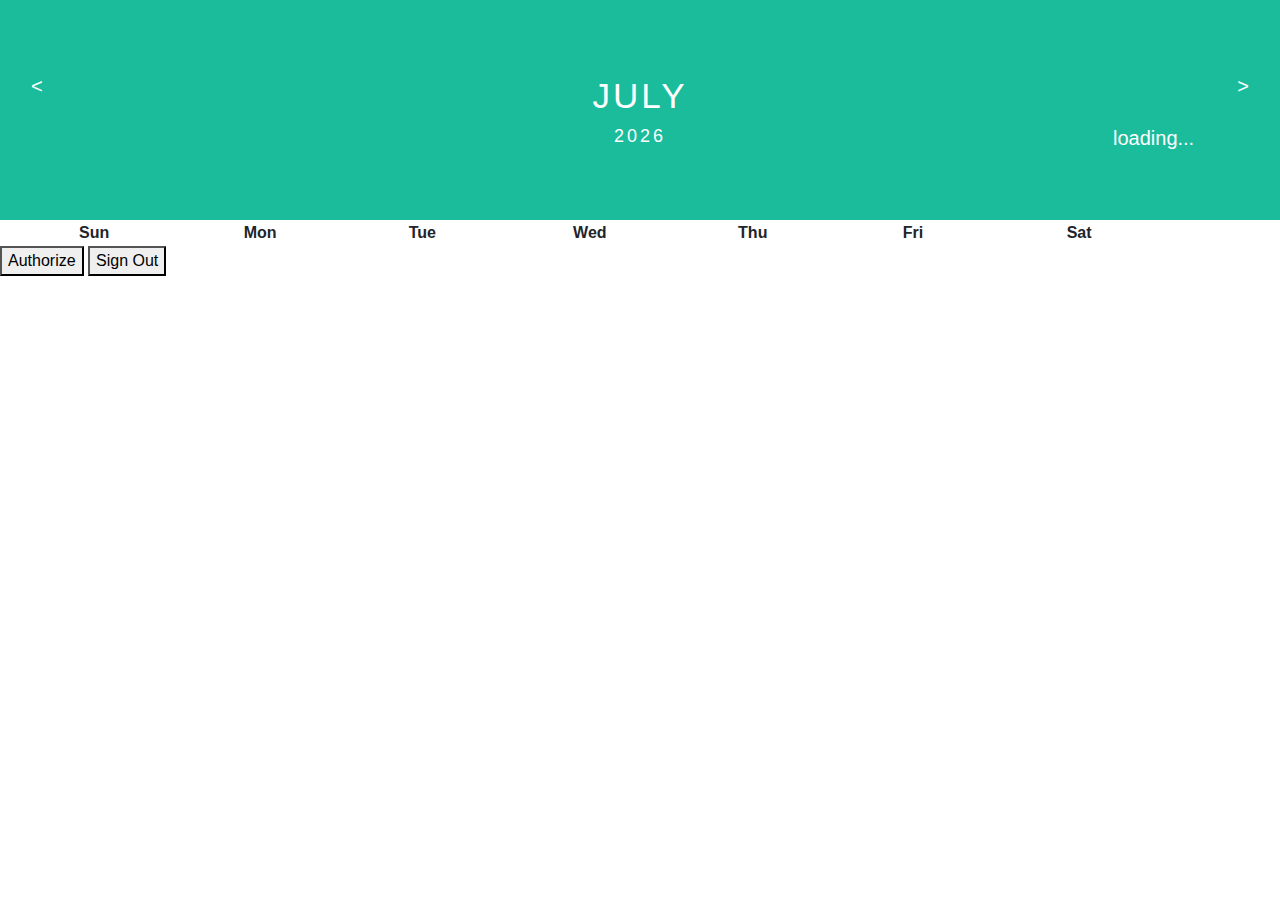
<file: index.html>
<!DOCTYPE html>
<html>
  <head>
    <title>Team 95 - Weathr</title>
    <meta charset='utf-8' />
	  	<script src="https://ajax.googleapis.com/ajax/libs/jquery/2.1.3/jquery.min.js"></script>
		<link rel="stylesheet" href=".\css\calendar.css"/>
		<link rel="stylesheet" href=".\css\bootstrap.css"/>
  </head>

  <body>
	<div class="month" class="container">
            <span style="float: left;"><button class="changeButton" onclick="changeMonth(-1);">&#x3C;</button></span>
		    <span id="month-name" style="font-size: 35px;">May</span>
            <div id="details" style="position: absolute; margin-left: 85%;">
                <div id="weathr-box" style="font-size: 14px; z-index: 1; top: 2%;">
                    <p id="weathr" style="font-size: 20px;"> loading... </p>
                </div>
                <div id="box" class="details-box" style="position: absolute; display: none; text-align: left; font-size: 12px; z-index: 2;">
                  <p id="tempoutput">Temperature: </p>
                  <p id="humidoutput">Humidity: </p>
                  <p id="tempminoutput">Temperature Low: </p>
                  <p id="tempmaxoutput">Temperature High: </p>
                  <p id="windspeedoutput">Wind Speed: </p>
                </div>
            </div>
            <span style="float: right;"><button class="changeButton" onclick="changeMonth(1);">&#x3E;</button></span>
			<br>
			<span id="year" style="font-size:18px">2018</span>
		</div>
		<div style="width: 90%; margin-left: 5%;">
		<table>
			<thead>
				<tr class="weekdays">
                    <th>Sun</th>
					<th>Mon</th>
					<th>Tue</th>
					<th>Wed</th>
					<th>Thu</th>
					<th>Fri</th>
					<th>Sat</th>
				</tr>
			</thead>
			<tbody class="days" id="days">
			</tbody>
		</table>
	</div>


    <!--Add buttons to initiate auth sequence and sign out-->
    <button id="authorize-button">Authorize</button>
    <button id="signout-button">Sign Out</button>

    <script type="text/javascript" src=".\scripts\monthly.js"></script>

    <script type="text/javascript">
      // Client ID and API key from the Developer Console
      var CLIENT_ID = '802054921629-4ks90q4fmfq9r4qllkkmn677oi6obc82.apps.googleusercontent.com';
      var API_KEY = 'AIzaSyDRHsVL1n0ktfNQ3qwzWwkl3_H_PBBaZKk';

      // Array of API discovery doc URLs for APIs used by the site
      var DISCOVERY_DOCS = ["https://www.googleapis.com/discovery/v1/apis/calendar/v3/rest"];

      // Authorization scopes required by the API; multiple scopes can be
      // included, separated by spaces.
      var SCOPES = "https://www.googleapis.com/auth/calendar.readonly";

      var authorizeButton = document.getElementById('authorize-button');
      var signoutButton = document.getElementById('signout-button');

      /**
       *  On load, called to load the auth2 library and API client library.
       */
      function handleClientLoad() {
        gapi.load('client:auth2', initClient);
      }

      /**
       *  Initializes the API client library and sets up sign-in state
       *  listeners.
       */
      function initClient() {
        gapi.client.init({
          apiKey: API_KEY,
          clientId: CLIENT_ID,
          discoveryDocs: DISCOVERY_DOCS,
          scope: SCOPES
        }).then(function () {
          // Listen for sign-in state changes.
          gapi.auth2.getAuthInstance().isSignedIn.listen(updateSigninStatus);

          // Handle the initial sign-in state.
          updateSigninStatus(gapi.auth2.getAuthInstance().isSignedIn.get());
          authorizeButton.onclick = handleAuthClick;
          signoutButton.onclick = handleSignoutClick;
        });
      }

      /**
       *  Called when the signed in status changes, to update the UI
       *  appropriately. After a sign-in, the API is called.
       */
      function updateSigninStatus(isSignedIn) {
        if (isSignedIn) {
          signoutButton.style.display = 'block';
          authorizeButton.style.display = 'none';
          listUpcomingEvents();
        } else {
          authorizeButton.style.display = 'block';
          signoutButton.style.display = 'none';
        }
      }

      /**
       *  Sign in the user upon button click.
       */
      function handleAuthClick(event) {
        gapi.auth2.getAuthInstance().signIn();
      }

      /**
       *  Sign out the user upon button click.
       */
      function handleSignoutClick(event) {
        gapi.auth2.getAuthInstance().signOut();
      }

      /**
       * Append a pre element to the body containing the given message
       * as its text node. Used to display the results of the API call.
       *
       * @param {string} message Text to be placed in pre element.
       */
        function appendPre(message, when) {
            var pre = document.getElementById(when.slice(0, 10));
          console.log(when,message);
         	pre.innerHTML += message + '\n';
          }

          /**
           * Print the summary and start datetime/date of the next ten events in
           * the authorized user's calendar. If no events are found an
           * appropriate message is printed.
           */
          function listUpcomingEvents() {
              var checkedEvents = new Array();
              var checkedTimes = new Array();
              current = currentMonthYear();
              var day = new Date(current[1], current[0], 1).getDay();
              m = current[0]+1;
              y = current[1];
              if (m < 10){
                  m = "0" + m.toString();
              }
              var lastMonth = current[0]-1;
              if (lastMonth < 10){
                  lastMonth = "0" + lastMonth;
              }
              var nextMonth = current[0]+2;
              if (nextMonth < 10){
                  nexMonth = "0" + nextMonth;
              }
              console.log("last month " + lastMonth)
              var secs = 0;
              var id = setInterval(function(){
                  secs++;
                if(secs > 4){
                  clearInterval(id);
     		        gapi.client.calendar.events.list({
     		          'calendarId': 'primary',
     		          'timeMin': (new Date(current[1], lastMonth, month_list[current[0]][1]-day, 0, 0, 0)).toISOString(),
     		          'showDeleted': false,
     		          'singleEvents': true,
     		          'maxResults': 100,
     		          'orderBy': 'startTime'
     		        }).then(function(response) {
     		          var events = response.result.items;
     		          if (events.length > 0) {
     		            for (i = 0; i < events.length; i++) {
     		              var event = events[i];
     		              var when = event.start.dateTime;
     		              if (!when) {
     		                when = event.start.date;
     		              }
                          console.log("y: " + y + " m: " + m + " when: " + when);
                          lastMonth = m-1;
                          if (lastMonth < 10){
                              lastMonth = "0" + lastMonth;
                          }
                          day = new Date(current[1], current[0], month_list[current[0]][1]).getDay();
                          if (y == when.slice(0, 4) && (lastMonth == when.slice(5,7) || m == when.slice(5, 7) || (nextMonth == when.slice(5, 7) && when.slice(8, 10) <= 6-day))){
                            checkedEvents.push(event.summary);
                            checkedTimes.push(when);
                            appendPre(event.summary, when);
                           } else {
                               break;
                           }
     		            }
     		          }
                      console.log(checkedTimes);
                      console.log(checkedEvents);
                      localStorage.setItem("events", checkedEvents);
                      localStorage.setItem("when", checkedTimes);
                      console.log(localStorage.getItem("events"))
     		        });
                 }
             }, 1000);
          }

      var month_list = [["January", 31], ["February", 28], ["March", 31], ["April", 30], ["May", 31],
                       ["June", 30], ["July", 31], ["August", 31],["September", 30],["October", 31],["November", 30],["December", 31]];


      function currentMonthYear(){
          var month = document.getElementById('month-name').innerHTML;
          var year = document.getElementById('year').innerHTML;
          var m;

          for (m = 0; m < 12; m++){
              if (month_list[m][0] == month){
                  return [m, year];
              }
          }
      }
       </script>

        <script async defer src="https://apis.google.com/js/api.js"
          onload="this.onload=function(){};handleClientLoad();"
          onreadystatechange="if (this.readyState === 'complete') this.onload()">

        </script>
	</body>
</html>
</file>
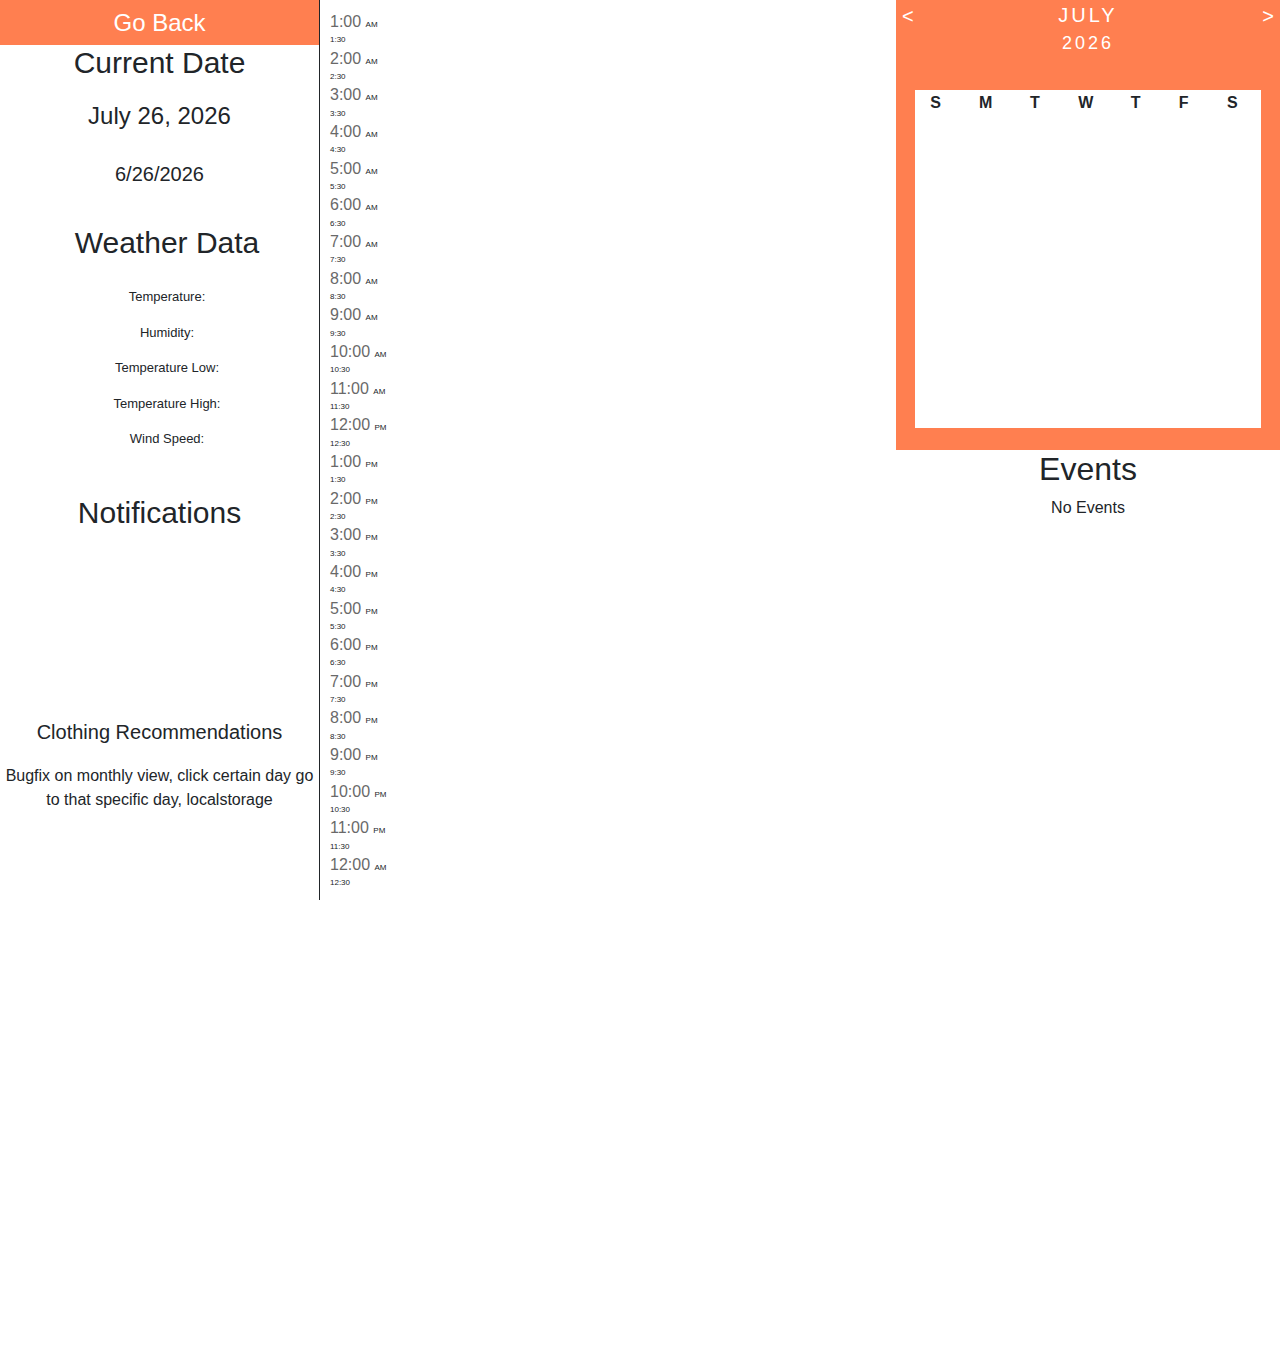
<file: daily.html>
<!DOCTYPE html>
<html>
	<head>
		<title>Daily Schedule</title>
		<link rel="stylesheet" href="css\dailyview.css"/>
		<link rel="stylesheet" href=".\css\bootstrap.css"/>
		<script src="https://ajax.googleapis.com/ajax/libs/jquery/2.1.3/jquery.min.js"></script>
	</head>
	<body>
		<div class= "left">
			<span>
				<div id = "datebox" class = "box">
					<button onclick="window.location = './index.html'" class = "buttonLeft">Go Back</button>
					<h1 class = "paragraphHead">Current Date</h1>
					<p id = "dateWord">tee</p>
					<p id = "date">temp</p>
				</div>
				<div id = "weatherbox" class = "box">
					<h1 class = "paragraphHead">Weather Data</h1>
					<div id = "weather-data">
						<p id = "temp-out">Temperature: </p>
						<p id = "humid-out">Humidity: </p>
						<p id = "temp-min-out">Temperature Low: </p>
						<p id = "temp-max-out">Temperature High: </p>
						<p id = "windspeed-out">Wind Speed: </p>
					</div>
				</div>
				<div id= "notificationbox" class = "box">
					<h1 class = "paragraphHead">Notifications</h1>
					<p id = "notification" class = "paragraph"></p>
				</div>
				<div id= "clothesbox" class = "box">
					<h1 id = "clothingHeader" class = "paragraphHead">Clothing Recommendations</h1>
					<p id = "clothes" class = "paragraph">Bugfix on monthly view, click certain day go to that specific day, localstorage</p>
				</div>
			</span>
		</div>
		<div class= "middle">
			<span>
				<div class="timings">
					<div> <span> 1:00 </span> AM </div>
					<div> 1:30 </div>
					<div> <span> 2:00 </span> AM </div>
					<div> 2:30 </div>
					<div> <span> 3:00 </span> AM </div>
					<div> 3:30 </div>
					<div> <span> 4:00 </span> AM </div>
				 	<div> 4:30 </div>
			    <div> <span> 5:00 </span> AM </div>
			    <div> 5:30 </div>
					<div> <span> 6:00 </span> AM </div>
					<div> 6:30 </div>
					<div> <span> 7:00 </span> AM </div>
					<div> 7:30 </div>
					<div> <span> 8:00 </span> AM </div>
				 	<div> 8:30 </div>
			    <div> <span> 9:00 </span> AM </div>
			    <div> 9:30 </div>
			    <div> <span> 10:00 </span>AM </div>
			    <div> 10:30 </div>
			    <div> <span> 11:00 </span>AM </div>
			    <div> 11:30 </div>
			    <div> <span> 12:00 </span>PM </div>
			    <div> 12:30 </div>
			    <div> <span> 1:00 </span>PM </div>
			    <div> 1:30 </div>
			    <div> <span> 2:00 </span>PM </div>
			    <div> 2:30 </div>
			    <div> <span> 3:00 </span>PM </div>
			    <div> 3:30 </div>
			    <div> <span> 4:00 </span>PM </div>
			    <div> 4:30 </div>
			    <div> <span> 5:00 </span>PM </div>
			    <div> 5:30 </div>
			    <div> <span> 6:00 </span>PM </div>
			    <div> 6:30 </div>
			    <div> <span> 7:00 </span>PM </div>
			    <div> 7:30 </div>
			    <div> <span> 8:00 </span>PM </div>
			    <div> 8:30 </div>
			    <div> <span> 9:00 </span>PM </div>
					<div> 9:30 </div>
					<div> <span> 10:00 </span>PM </div>
			    <div> 10:30 </div>
					<div> <span> 11:00 </span>PM </div>
					<div> 11:30 </div>
					<div> <span> 12:00 </span>AM </div>
			    <div> 12:30 </div>
  			</div>
			</span>
		</div>
		<div class = "right">
			<span>
				<div class = "calendarContainer">
					<div class="month" class="container">
							<span style="float: left;"><button class="changeButton" onclick="changeMonth(-1);">&#x3C;</button></span>
							<span id="month-name">May</span>
							<span style="float: right;"><button class="changeButton" onclick="changeMonth(1);">&#x3E;</button></span>
						<br>
						<span id="year" style="font-size:18px">2018</span>
					</div>
					<div class = "calendar" style="width: 90%; margin-left: 5%;">
						<table>
							<thead>
								<tr class="weekdays">
			            <th>S</th>
									<th>M</th>
									<th>T</th>
									<th>W</th>
									<th>T</th>
									<th>F</th>
									<th>S</th>
								</tr>
							</thead>
							<tbody class="days" id="days">
							</tbody>
						</table>
					</div>
				</div>
				<div class = "events">
					<h2> Events </h2>
					<div class = "eventContainer">
						<div class = "eventDiv">
							<p id = "eventText"></p>
						</div>
					</div>
				</div>
			</div>
		</span>
		<script type="text/javascript" src=".\scripts\daily.js"></script>
		<script src="./scripts/daily.js" type="text/javascript">
		</script>

	</body>
</html>
</file>
